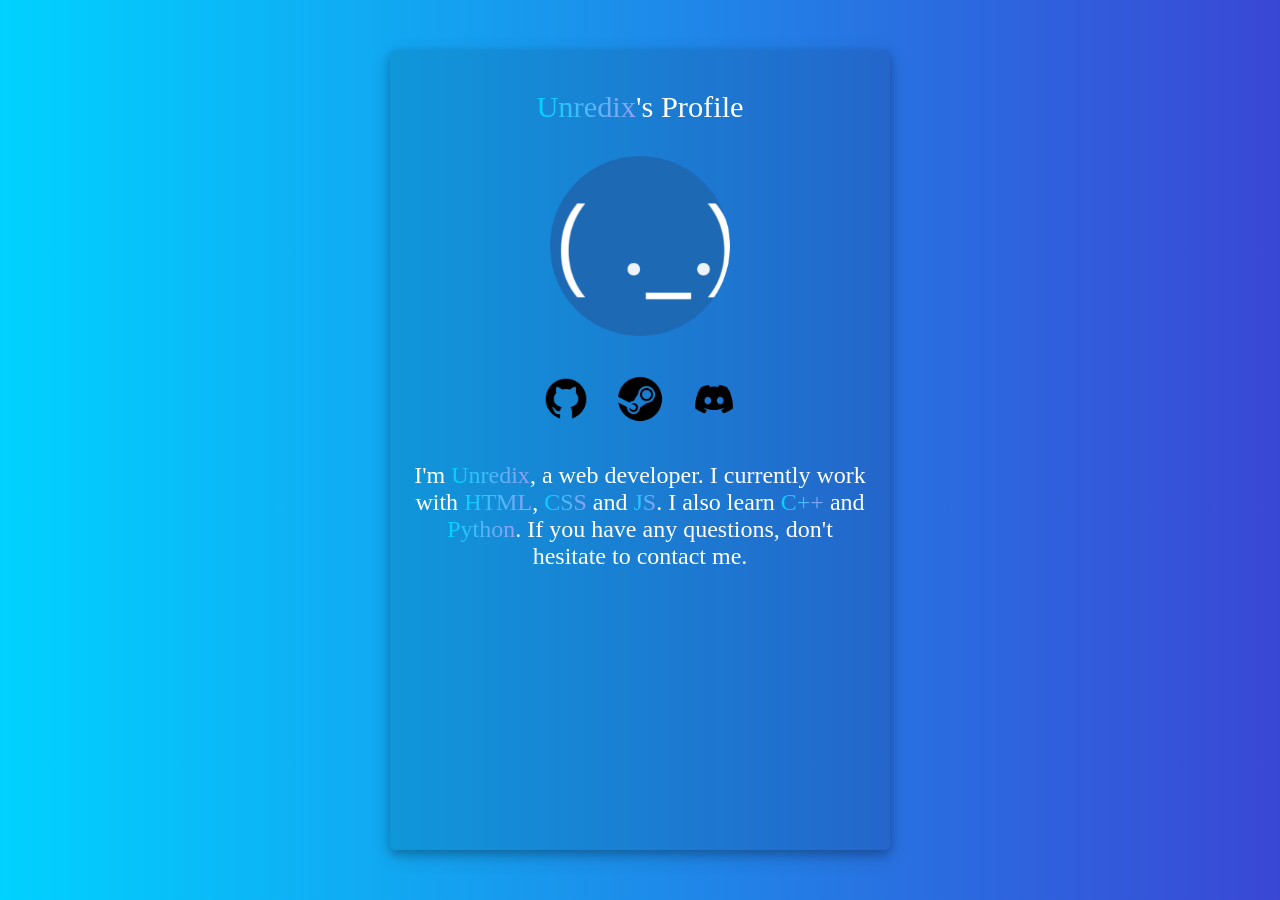
<file: index.html>
<!DOCTYPE html>
<html lang="en">
  <head>
    <meta charset="UTF-8" />
    <meta
      name="viewport"
      content="width=device-width, initial-scale=1.0, minimum-scale=1.0"
    />
    <link rel="stylesheet" href="css/style.css" />
    <title>Unredix</title>
  </head>
  <body>
    <div class="main-container">
      <div class="profile-container">
            <div class="title">
                <p><span>Unredix</span>'s Profile</p>
                <div class="pfp-img">
                    <img src="assets/pfp.png" alt="pfp">
                </div>
            </div>
            <div class="socials">
              <div class="social-icons">
                <a target="_blank" href="https://github.com/Unredix"><img src="assets/github.png" alt="github"></a>
                <a target="_blank" href="https://steamcommunity.com/id/Unredix/"><img src="assets/steam.png" alt="steam"></a>
                <a target="_blank" href="https://pastebin.com/C1Yz3UBi"><img src="assets/discord.png" alt="discord"></a>
              </div>
            </div>
            <div class="about-me">
              <div class="about-text">
                <p>I'm <span>Unredix</span>, a web developer. I currently work with <span>HTML</span>, <span>CSS</span> and <span>JS</span>. I also learn <span>C++</span> and <span>Python</span>. If you have any questions, don't hesitate to contact me.</p>
              </div>
            </div>
      </div>
    </div>
</div>
  </body>
</html>
</file>
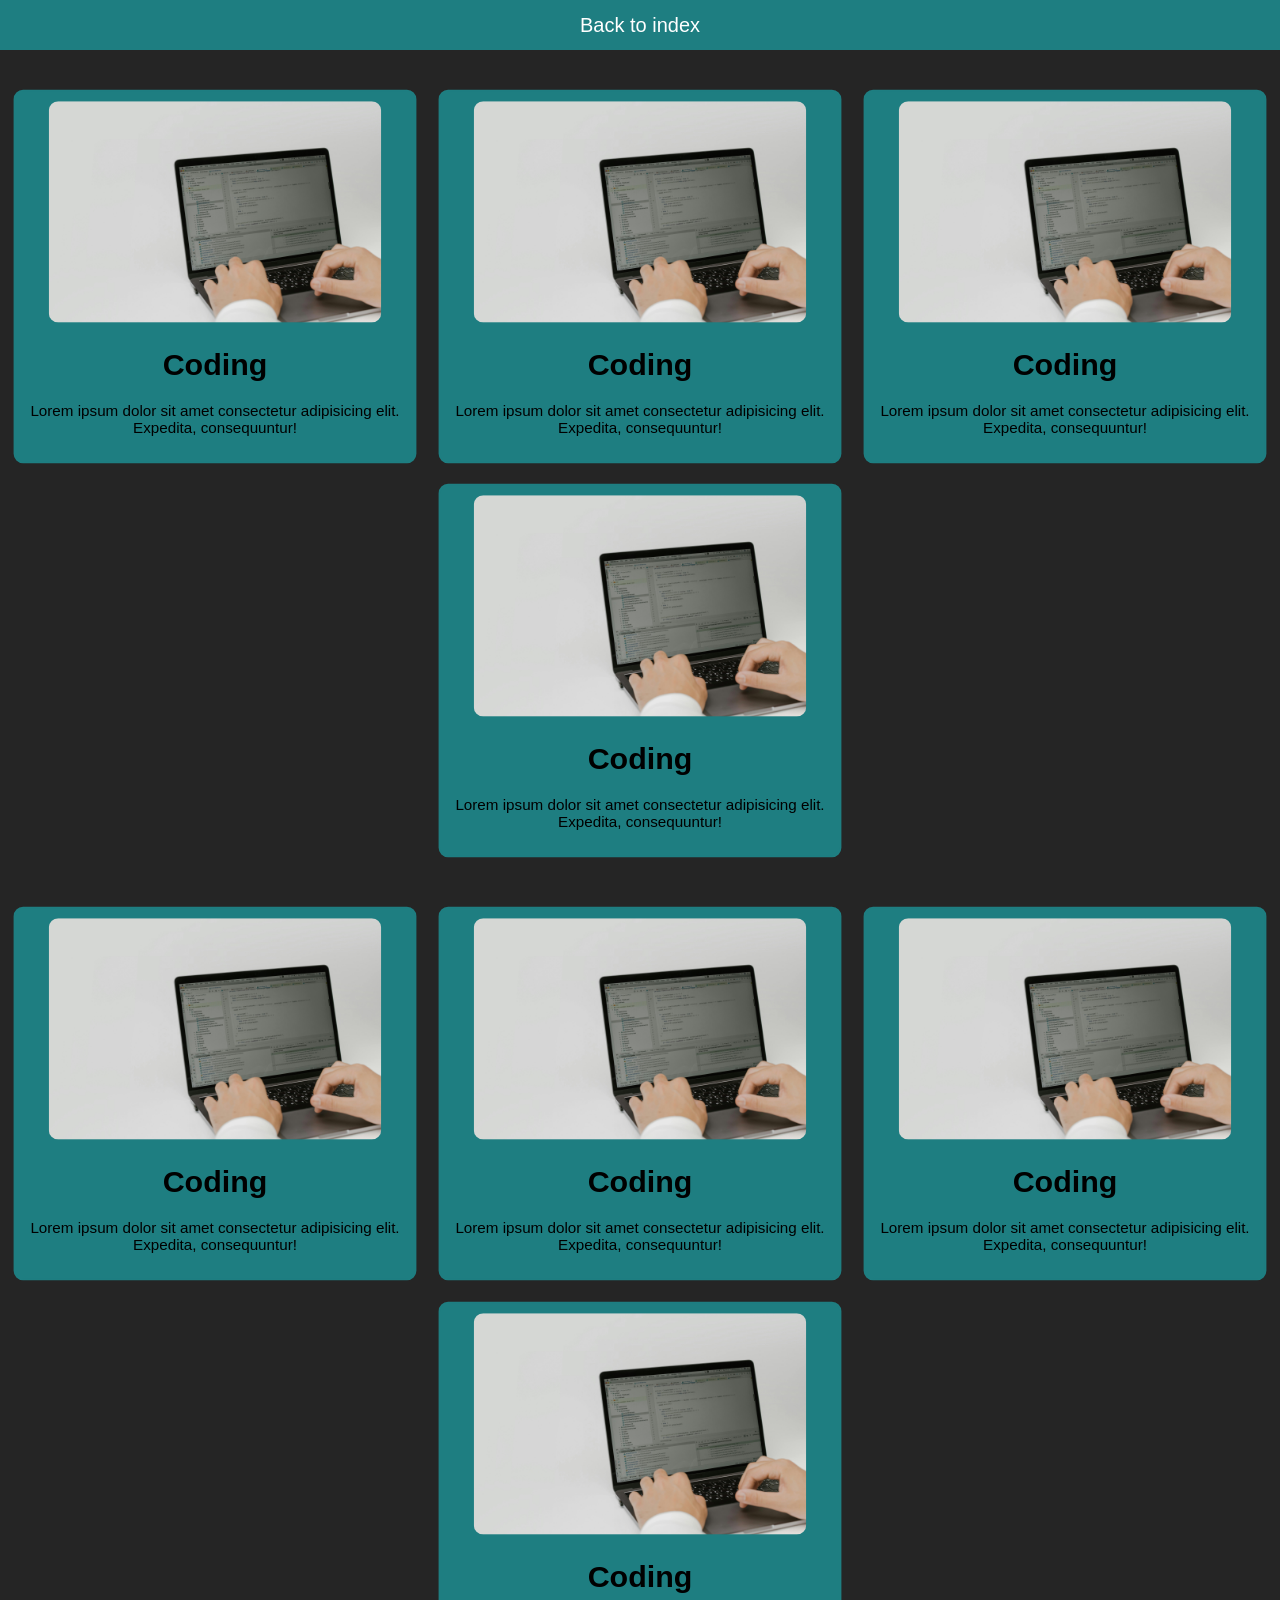
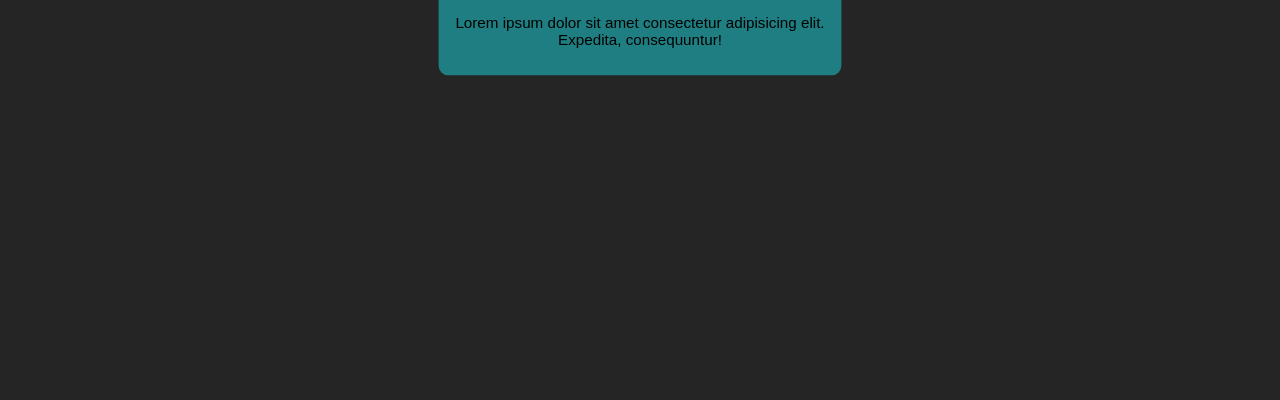
<file: hub.html>
<!DOCTYPE html>
<html lang="en">
  <head>
    <meta charset="UTF-8" />
    <meta name="viewport" content="width=device-width, initial-scale=1.0" />
    <title>Personal Projects</title>
    <link rel="stylesheet" href="styles/hub.css" />
  </head>
  <header>
    <div class="header-line">
      <div class="header-content">
        <a href="index.html"><span>Back to index</span></a>
      </div>
    </div>
  </header>
  <body>
    <div class="main-container">
      <div class="projects-container">
        <div class="project">
          <div class="project-img">
            <img src="assets/coding.jpg" alt="Coding" />
          </div>
          <div class="project-text">
            <h1>Coding</h1>
            <p>
              Lorem ipsum dolor sit amet consectetur adipisicing elit. Expedita,
              consequuntur!
            </p>
          </div>
        </div>
        <div class="project">
          <div class="project-img">
            <img src="assets/coding.jpg" alt="Coding" />
          </div>
          <div class="project-text">
            <h1>Coding</h1>
            <p>
              Lorem ipsum dolor sit amet consectetur adipisicing elit. Expedita,
              consequuntur!
            </p>
          </div>
        </div>
        <div class="project">
          <div class="project-img">
            <img src="assets/coding.jpg" alt="Coding" />
          </div>
          <div class="project-text">
            <h1>Coding</h1>
            <p>
              Lorem ipsum dolor sit amet consectetur adipisicing elit. Expedita,
              consequuntur!
            </p>
          </div>
        </div>
        <div class="project">
          <div class="project-img">
            <img src="assets/coding.jpg" alt="Coding" />
          </div>
          <div class="project-text">
            <h1>Coding</h1>
            <p>
              Lorem ipsum dolor sit amet consectetur adipisicing elit. Expedita,
              consequuntur!
            </p>
          </div>
        </div>
      </div>
      <div class="projects-container">
        <div class="project">
          <div class="project-img">
            <img src="assets/coding.jpg" alt="Coding" />
          </div>
          <div class="project-text">
            <h1>Coding</h1>
            <p>
              Lorem ipsum dolor sit amet consectetur adipisicing elit. Expedita,
              consequuntur!
            </p>
          </div>
        </div>
        <div class="project">
          <div class="project-img">
            <img src="assets/coding.jpg" alt="Coding" />
          </div>
          <div class="project-text">
            <h1>Coding</h1>
            <p>
              Lorem ipsum dolor sit amet consectetur adipisicing elit. Expedita,
              consequuntur!
            </p>
          </div>
        </div>
        <div class="project">
          <div class="project-img">
            <img src="assets/coding.jpg" alt="Coding" />
          </div>
          <div class="project-text">
            <h1>Coding</h1>
            <p>
              Lorem ipsum dolor sit amet consectetur adipisicing elit. Expedita,
              consequuntur!
            </p>
          </div>
        </div>
        <div class="project">
          <div class="project-img">
            <img src="assets/coding.jpg" alt="Coding" />
          </div>
          <div class="project-text">
            <h1>Coding</h1>
            <p>
              Lorem ipsum dolor sit amet consectetur adipisicing elit. Expedita,
              consequuntur!
            </p>
          </div>
        </div>
      </div>
    </div>
  </body>
</html>
</file>
<file: css/style.css>
body {
  margin: 0;
  background: linear-gradient(90deg, #00d2ff 0%, #3a47d5 100%);
  height: 100vh;
}

.main-container {
  height: 100%;
  width: 100%;
  display: flex;
  align-items: center;
  justify-content: center;
  cursor: default;
}

.profile-container {
  height: 800px;
  width: 500px;
  background-color: rgba(0, 0, 0, 0.1);
  border-radius: 5px;
  box-shadow: 0 4px 8px 0 rgba(0, 0, 0, 0.2), 0 6px 20px 0 rgba(0, 0, 0, 0.19);
}

.title {
  text-align: center;
  padding-top: 10px;
  padding-bottom: 10px;
  color: #fff;
  font-size: 1.9em;
  font-family: cursive;
}
.title span {
  color: transparent;
  background: linear-gradient(90deg, #00d2ff 0%, #979ff3 100%);
  background-clip: text;
  -webkit-background-clip: text;
}
.pfp-img {
  width: 100%;
}

.pfp-img img {
  width: 180px;
}
.socials {
  display: flex;
  justify-content: space-evenly;
  padding-top: 10px;
}

.social-icons img {
  width: 50px;
  margin: 10px;
  transition: all 0.2s ease-in-out;
}
.social-icons img:hover {
  transform: scale(1.2);
}
.about-me {
  text-align: center;
  margin: 20px;
  color: #fff;
  font-size: 1.5em;
  font-family: cursive;
}
.about-me span {
  color: transparent;
  background: linear-gradient(90deg, #00d2ff 0%, #979ff3 100%);
  background-clip: text;
  -webkit-background-clip: text;
}

@media screen and (max-width: 600px) {
  .profile-container {
    width: 450px;
  }
  .profile-container {
    transform: scale(0.8);
  }
}
</file>
<file: styles/hub.css>
body,
header {
  margin: 0;
  background-color: rgb(37, 37, 37);
  font-family: "Segoe UI", Tahoma, Geneva, Verdana, sans-serif;
}
body {
  height: 2000px;
}
.header-line {
  height: 50px;
  background-color: rgb(30, 126, 129);
}
.header-content {
  display: flex;
  justify-content: center;
  gap: 40px;
  align-items: center;
  height: 100%;
}
.header-content a {
  text-decoration: none;
  color: white;
  border-radius: 10px;
  font-size: 20px;
}

.header-content a:hover {
  transform: scale(1.1);
  transition: all ease-in-out 0.5s;
}
.projects-container {
  display: flex;
  justify-content: center;
  gap: 50px;
  margin-top: 30px;
}
.project {
  display: flex;
  flex-direction: column;
  align-items: center;
  border: 2px solid rgb(30, 126, 129);
  border-radius: 10px;
  padding: 10px;
  background-color: rgb(30, 126, 129);
}
.project:hover {
  transform: scale(1.1);
  transition: all ease-in-out 0.5s;
  cursor: pointer;
}
.project-text {
  width: 400px;
  text-align: center;
}
.project-img {
  width: 350px;
}

.project-img img {
  width: 100%;
  border-radius: 10px;
}

@media (max-width: 1870px) {
  .project {
    transform: scale(0.95);
    transition: scale 0.5s;
  }

  .project:hover {
    transform: scale(1.02);
  }
  .projects-container {
    gap: 1px;
    flex-wrap: wrap;
  }
}
</file>
